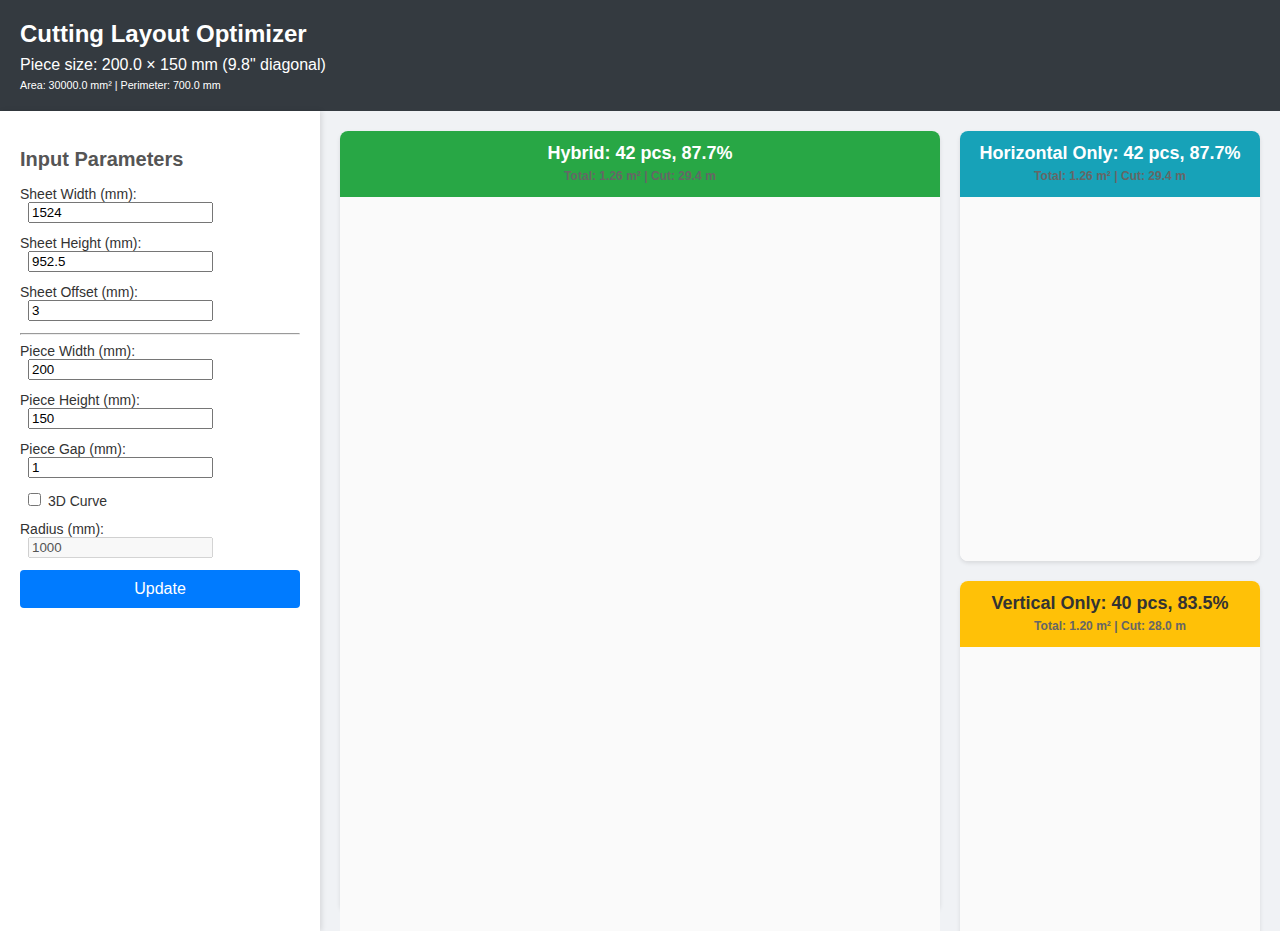
<file: index.html>
<!-- cuts.html -->
<!DOCTYPE html>
<html lang="en">
<head>
  <meta charset="UTF-8" />
  <meta name="viewport" content="width=device-width, initial-scale=1.0"/>
  <title>Cutting Layout Optimizer</title>
  <link rel="stylesheet" href="styles.css" />
</head>
<body>
  <header class="app-header">
    <h1>Cutting Layout Optimizer</h1>
    <div id="pieceSizeDisplay">Piece size: -- x -- mm (Diagonal: -- in)</div>
    <div id="pieceInfo" style="font-size: 0.67em; margin-top: 5px;">Area: -- mm² (-- in²) | Perimeter: -- mm (-- in)</div>
  </header>
  <div class="container">
    <div class="input-panel">
      <h2>Input Parameters</h2>
      <label>Sheet Width (mm): <input type="number" id="sheetWidth" value="1524" /></label>
      <label>Sheet Height (mm): <input type="number" id="sheetHeight" value="952.5" /></label>
      <label>Sheet Offset (mm): <input type="number" id="sheetOffset" value="3" /></label>
      <hr/>
      <label>Piece Width (mm): <input type="number" id="pieceWidth" value="200" /></label>
      <label>Piece Height (mm): <input type="number" id="pieceHeight" value="150" /></label>
      <label>Piece Gap (mm): <input type="number" id="pieceGap" value="1" /></label>
      <label><input type="checkbox" id="curve3d"/> 3D Curve</label>
      <label>Radius (mm): <input type="number" id="radius" value="1000" disabled/></label>
      <button id="updateBtn">Update</button>
    </div>
    <div class="canvas-grid">
      <div class="canvas-container main">
        <h2 id="hybridTitle">Hybrid: -- pcs, --%</h2>
        <canvas id="hybridCanvas"></canvas>
      </div>
      <div class="side-container">
        <div class="canvas-container">
          <h2 id="horizTitle">Horizontal Only: -- pcs, --%</h2>
          <canvas id="horizCanvas"></canvas>
        </div>
        <div class="canvas-container">
          <h2 id="vertTitle">Vertical Only: -- pcs, --%</h2>
          <canvas id="vertCanvas"></canvas>
        </div>
      </div>
    </div>
  </div>

  <script>
  // --- layout calc functions ---
  function calculateLayout(areaW, areaH, pw, ph, gap) {
    const cols = areaW < pw ? 0 : 1 + Math.floor((areaW - pw) / (pw + gap));
    const rows = areaH < ph ? 0 : 1 + Math.floor((areaH - ph) / (ph + gap));
    const positions = [];
    for (let r = 0; r < rows; r++) {
      for (let c = 0; c < cols; c++) {
        positions.push({ x: c*(pw+gap), y: r*(ph+gap), w: pw, h: ph });
      }
    }
    return { count: cols*rows, positions };
  }

  function findOptimalRemain(areaW, areaH, pw, ph, gap) {
    let best = { count:0, positions:[], dims:{w:pw,h:ph} };
    [[pw,ph], [ph,pw]].forEach(([rw,rh])=>{
      if (rw>areaW||rh>areaH) return;
      const { count, positions } = calculateLayout(areaW, areaH, rw, rh, gap);
      if (count > best.count) best = { count, positions, dims:{w:rw,h:rh} };
    });
    return best;
  }

  function solve(uw, uh, pw, ph, gap) {
    let best = { count:0, positions:[] };
    [[pw,ph], [ph,pw]].forEach(([mw,mh])=>{
      if (mw>uw||mh>uh) return;
      const { count, positions } = calculateLayout(uw, uh, mw, mh, gap);
      let pos = positions.slice(), total = count;
      // right remainder
      const usedW = count ? Math.max(...positions.map(p=>p.x+p.w)) + gap : 0;
      const rem1 = findOptimalRemain(uw-usedW, uh, pw, ph, gap);
      rem1.positions.forEach(p=>pos.push({ x:p.x+usedW, y:p.y, w:p.w, h:p.h }));
      total += rem1.count;
      // bottom remainder
      const usedH = count ? Math.max(...positions.map(p=>p.y+p.h)) + gap : 0;
      const rem2 = findOptimalRemain(usedW, uh-usedH, pw, ph, gap);
      rem2.positions.forEach(p=>pos.push({ x:p.x, y:p.y+usedH, w:p.w, h:p.h }));
      total += rem2.count;
      if (total > best.count) best = { count: total, positions: pos };
    });
    return best;
  }

  // --- drawing helper ---
  function drawLayout(canvas, sw, sh, so, positions, layoutType = 'hybrid') {
    const ctx = canvas.getContext('2d');
    const cw = canvas.width, ch = canvas.height;
    ctx.clearRect(0,0,cw,ch);
    const scaleX = cw / sw, scaleY = ch / sh;
    
    // background
    ctx.fillStyle = '#f8f9fa'; 
    ctx.fillRect(0,0,cw,ch);
    
    // unusable offset
    ctx.fillStyle = '#adb5bd';
    ctx.fillRect(0,0,cw, so*scaleY);
    ctx.fillRect(0,ch-(so*scaleY), cw, so*scaleY);
    ctx.fillRect(0,0, so*scaleX, ch);
    ctx.fillRect(cw-(so*scaleX),0, so*scaleX, ch);
    
    // usable area
    ctx.fillStyle = '#fff';
    ctx.fillRect(so*scaleX, so*scaleY, (sw-2*so)*scaleX, (sh-2*so)*scaleY);
    
    // pieces
    positions.forEach(p => {
        // 레이아웃 타입과 조각의 방향에 따라 색상 결정
        if (layoutType === 'horizontal') {
            ctx.fillStyle = '#A7C7E7';  // 파스텔톤 파랑색
        } else if (layoutType === 'vertical') {
            ctx.fillStyle = '#C1E1C1';  // 파스텔톤 초록색
        } else {  // hybrid
            // 조각의 가로/세로 비율로 방향 판단
            const isRotated = p.w < p.h;
            ctx.fillStyle = isRotated ? '#FFB6C1' : '#A7C7E7';  // 회전된 조각은 파스텔톤 빨강색
        }
        
        ctx.fillRect(
            (p.x+so)*scaleX, (p.y+so)*scaleY,
            p.w*scaleX, p.h*scaleY
        );
        ctx.strokeStyle = '#fff';
        ctx.strokeRect(
            (p.x+so)*scaleX, (p.y+so)*scaleY,
            p.w*scaleX, p.h*scaleY
        );
    });
  }

  // --- UI wiring ---
  const elems = {
    sw:    document.getElementById('sheetWidth'),
    sh:    document.getElementById('sheetHeight'),
    so:    document.getElementById('sheetOffset'),
    pw:    document.getElementById('pieceWidth'),
    ph:    document.getElementById('pieceHeight'),
    gap:   document.getElementById('pieceGap'),
    c3d:   document.getElementById('curve3d'),
    rad:   document.getElementById('radius'),
    canvases: {
      hybrid: document.getElementById('hybridCanvas'),
      horiz:  document.getElementById('horizCanvas'),
      vert:   document.getElementById('vertCanvas'),
    }
  };
  const pieceSizeDisplay = document.getElementById('pieceSizeDisplay');
  const hybridTitle      = document.getElementById('hybridTitle');
  const horizTitle       = document.getElementById('horizTitle');
  const vertTitle        = document.getElementById('vertTitle');
  const updateBtn        = document.getElementById('updateBtn');

  // radius toggle
  elems.c3d.addEventListener('change', ()=>{
    elems.rad.disabled = !elems.c3d.checked;
  });

  updateBtn.addEventListener('click', update);

  window.addEventListener('resize', resizeCanvases);

  function resizeCanvases(){
    const h = window.innerHeight - document.querySelector('.app-header').offsetHeight - 40;
    for (let id of ['hybrid','horiz','vert']){
      const c = elems.canvases[id];
      c.width  = c.clientWidth;
      c.height = (id==='hybrid' ? h : (h-20)/2);
    }
  }

  function update(){
    const sw    = +elems.sw.value,
          sh    = +elems.sh.value,
          so    = +elems.so.value,
          pw    = +elems.pw.value,
          ph    = +elems.ph.value,
          gap   = +elems.gap.value,
          is3d  = elems.c3d.checked,
          radius= +elems.rad.value;

    let flat_pw = pw;
    if(is3d && radius>0 && pw<=2*radius){
        // 3D 곡선 상태의 가로 길이(pw)를 2D 평면 길이로 변환
        const theta = 2 * Math.asin(pw/(2*radius));  // 중심각 (라디안)
        flat_pw = radius * theta;  // 호의 길이 = 반지름 * 중심각
        
        // 디버깅을 위한 정보 출력
        console.log(`3D 곡선 정보:
            - 곡률 반경(R): ${radius}mm
            - 3D 가로 길이: ${pw}mm
            - 중심각: ${(theta * 180/Math.PI).toFixed(2)}도
            - 2D 평면 길이: ${flat_pw.toFixed(2)}mm
        `);
    }

    // Calculate diagonal in mm and inches (1 inch = 25.4 mm)
    const diagonalMm = Math.sqrt(flat_pw * flat_pw + ph * ph);
    const diagonalIn = diagonalMm / 25.4;
    
    // Calculate area and perimeter
    const areaMm = flat_pw * ph;
    const areaIn = areaMm / (25.4 * 25.4);
    const perimeterMm = 2 * (flat_pw + ph);
    const perimeterIn = perimeterMm / 25.4;
    
    // Update piece size display with diagonal
    pieceSizeDisplay.textContent = is3d
      ? `Curve: ${pw} mm → Flat: ${flat_pw.toFixed(1)} × ${ph} mm (${diagonalIn.toFixed(1)}" diagonal)`
      : `Piece size: ${flat_pw.toFixed(1)} × ${ph} mm (${diagonalIn.toFixed(1)}" diagonal)`;
      
    // Update piece info with area and perimeter (metric only)
    document.getElementById('pieceInfo').textContent = 
      `Area: ${areaMm.toFixed(1)} mm² | ` +
      `Perimeter: ${perimeterMm.toFixed(1)} mm`;

    const uw = sw - 2*so, uh = sh - 2*so;
    const hybrid = solve(uw, uh, flat_pw, ph, gap);
    const honly = calculateLayout(uw, uh, flat_pw, ph, gap);
    const vonly = calculateLayout(uw, uh, ph, flat_pw, gap);

    const area = uw*uh;
    const eff = {
      'Hybrid': hybrid.count * flat_pw * ph / area *100,
      'Horizontal Only': honly.count * flat_pw * ph / area *100,
      'Vertical Only': vonly.count * flat_pw * ph / area *100,
    };
    const sorted = Object.entries({
      'Hybrid': hybrid.count,
      'Horizontal Only': honly.count,
      'Vertical Only': vonly.count
    }).sort((a,b)=>b[1]-a[1]);

    // Update titles with count and efficiency
    hybridTitle.innerHTML = `${sorted[0][0]}: <strong>${sorted[0][1]} pcs</strong>, ${eff[sorted[0][0]].toFixed(1)}%<br>` +
                           `<span style="font-size: 0.67em; color: #666;">` +
                           `Total: ${(sorted[0][1] * flat_pw * ph / 1000000).toFixed(2)} m² | ` +
                           `Cut: ${(sorted[0][1] * 2 * (flat_pw + ph) / 1000).toFixed(1)} m</span>`;
    
    horizTitle.innerHTML = `${sorted[1][0]}: <strong>${sorted[1][1]} pcs</strong>, ${eff[sorted[1][0]].toFixed(1)}%<br>` +
                          `<span style="font-size: 0.67em; color: #666;">` +
                          `Total: ${(sorted[1][1] * flat_pw * ph / 1000000).toFixed(2)} m² | ` +
                          `Cut: ${(sorted[1][1] * 2 * (flat_pw + ph) / 1000).toFixed(1)} m</span>`;
    
    vertTitle.innerHTML = `${sorted[2][0]}: <strong>${sorted[2][1]} pcs</strong>, ${eff[sorted[2][0]].toFixed(1)}%<br>` +
                         `<span style="font-size: 0.67em; color: #666;">` +
                         `Total: ${(sorted[2][1] * flat_pw * ph / 1000000).toFixed(2)} m² | ` +
                         `Cut: ${(sorted[2][1] * 2 * (flat_pw + ph) / 1000).toFixed(1)} m</span>`;

    drawLayout(elems.canvases.hybrid, sw, sh, so, hybrid.positions, 'hybrid');
    drawLayout(elems.canvases.horiz,  sw, sh, so, honly.positions, 'horizontal');
    drawLayout(elems.canvases.vert,   sw, sh, so, vonly.positions, 'vertical');
  }

  // initial
  resizeCanvases();
  update();
  </script>
</body>
</html>
</file>
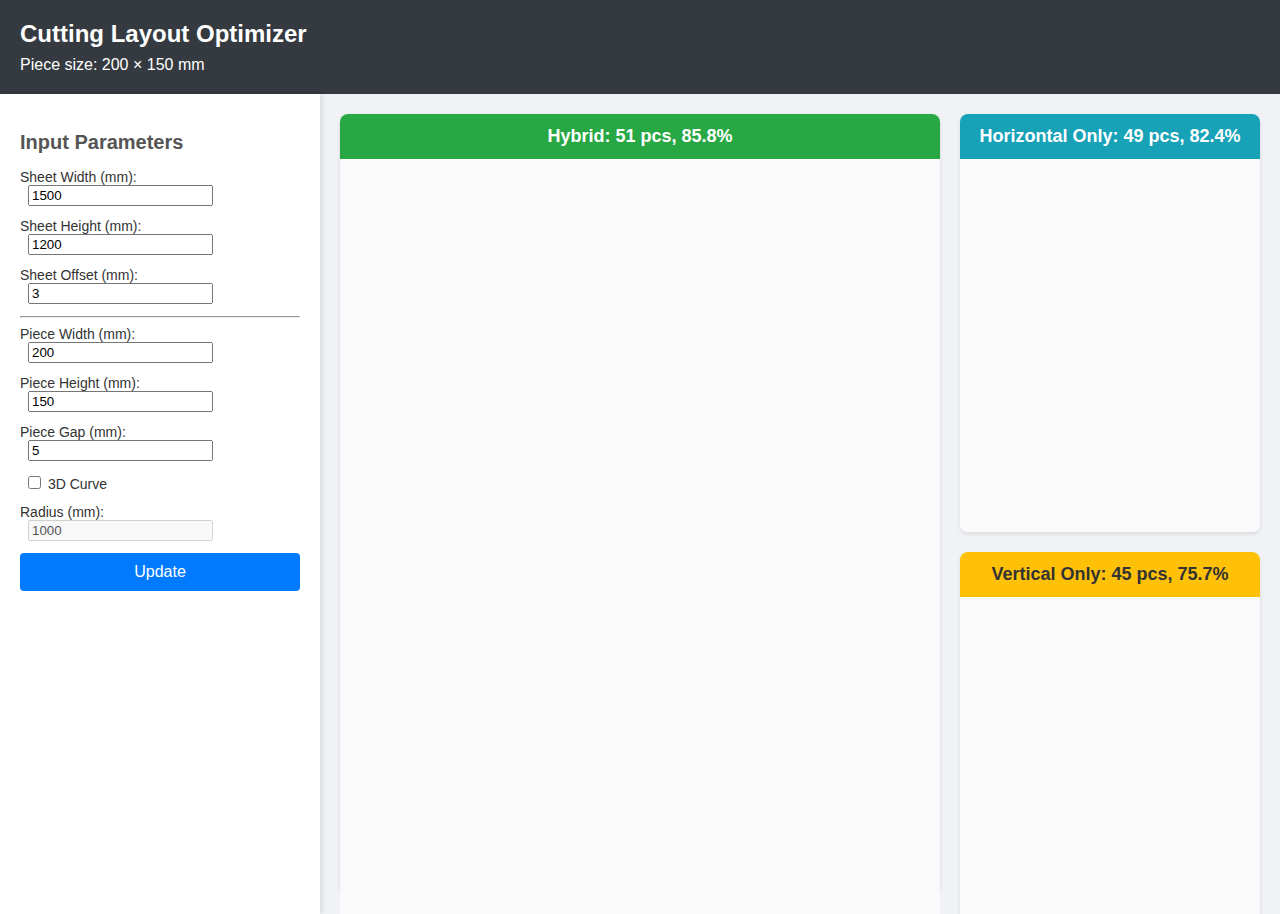
<file: cuts.html>
<!-- cuts.html -->
<!DOCTYPE html>
<html lang="en">
<head>
  <meta charset="UTF-8" />
  <meta name="viewport" content="width=device-width, initial-scale=1.0"/>
  <title>Cutting Layout Optimizer</title>
  <link rel="stylesheet" href="styles.css" />
</head>
<body>
  <header class="app-header">
    <h1>Cutting Layout Optimizer</h1>
    <div id="pieceSizeDisplay">Piece size: -- x -- mm</div>
  </header>
  <div class="container">
    <div class="input-panel">
      <h2>Input Parameters</h2>
      <label>Sheet Width (mm): <input type="number" id="sheetWidth" value="1500" /></label>
      <label>Sheet Height (mm): <input type="number" id="sheetHeight" value="1200" /></label>
      <label>Sheet Offset (mm): <input type="number" id="sheetOffset" value="3" /></label>
      <hr/>
      <label>Piece Width (mm): <input type="number" id="pieceWidth" value="200" /></label>
      <label>Piece Height (mm): <input type="number" id="pieceHeight" value="150" /></label>
      <label>Piece Gap (mm): <input type="number" id="pieceGap" value="5" /></label>
      <label><input type="checkbox" id="curve3d"/> 3D Curve</label>
      <label>Radius (mm): <input type="number" id="radius" value="1000" disabled/></label>
      <button id="updateBtn">Update</button>
    </div>
    <div class="canvas-grid">
      <div class="canvas-container main">
        <h2 id="hybridTitle">Hybrid: -- pcs, --%</h2>
        <canvas id="hybridCanvas"></canvas>
      </div>
      <div class="side-container">
        <div class="canvas-container">
          <h2 id="horizTitle">Horizontal Only: -- pcs, --%</h2>
          <canvas id="horizCanvas"></canvas>
        </div>
        <div class="canvas-container">
          <h2 id="vertTitle">Vertical Only: -- pcs, --%</h2>
          <canvas id="vertCanvas"></canvas>
        </div>
      </div>
    </div>
  </div>

  <script>
  // --- layout calc functions ---
  function calculateLayout(areaW, areaH, pw, ph, gap) {
    const cols = areaW < pw ? 0 : 1 + Math.floor((areaW - pw) / (pw + gap));
    const rows = areaH < ph ? 0 : 1 + Math.floor((areaH - ph) / (ph + gap));
    const positions = [];
    for (let r = 0; r < rows; r++) {
      for (let c = 0; c < cols; c++) {
        positions.push({ x: c*(pw+gap), y: r*(ph+gap), w: pw, h: ph });
      }
    }
    return { count: cols*rows, positions };
  }

  function findOptimalRemain(areaW, areaH, pw, ph, gap) {
    let best = { count:0, positions:[], dims:{w:pw,h:ph} };
    [[pw,ph], [ph,pw]].forEach(([rw,rh])=>{
      if (rw>areaW||rh>areaH) return;
      const { count, positions } = calculateLayout(areaW, areaH, rw, rh, gap);
      if (count > best.count) best = { count, positions, dims:{w:rw,h:rh} };
    });
    return best;
  }

  function solve(uw, uh, pw, ph, gap) {
    let best = { count:0, positions:[] };
    [[pw,ph], [ph,pw]].forEach(([mw,mh])=>{
      if (mw>uw||mh>uh) return;
      const { count, positions } = calculateLayout(uw, uh, mw, mh, gap);
      let pos = positions.slice(), total = count;
      // right remainder
      const usedW = count ? Math.max(...positions.map(p=>p.x+p.w)) + gap : 0;
      const rem1 = findOptimalRemain(uw-usedW, uh, pw, ph, gap);
      rem1.positions.forEach(p=>pos.push({ x:p.x+usedW, y:p.y, w:p.w, h:p.h }));
      total += rem1.count;
      // bottom remainder
      const usedH = count ? Math.max(...positions.map(p=>p.y+p.h)) + gap : 0;
      const rem2 = findOptimalRemain(usedW, uh-usedH, pw, ph, gap);
      rem2.positions.forEach(p=>pos.push({ x:p.x, y:p.y+usedH, w:p.w, h:p.h }));
      total += rem2.count;
      if (total > best.count) best = { count: total, positions: pos };
    });
    return best;
  }

  // --- drawing helper ---
  function drawLayout(canvas, sw, sh, so, positions, layoutType = 'hybrid') {
    const ctx = canvas.getContext('2d');
    const cw = canvas.width, ch = canvas.height;
    ctx.clearRect(0,0,cw,ch);
    const scaleX = cw / sw, scaleY = ch / sh;
    
    // background
    ctx.fillStyle = '#f8f9fa'; 
    ctx.fillRect(0,0,cw,ch);
    
    // unusable offset
    ctx.fillStyle = '#adb5bd';
    ctx.fillRect(0,0,cw, so*scaleY);
    ctx.fillRect(0,ch-(so*scaleY), cw, so*scaleY);
    ctx.fillRect(0,0, so*scaleX, ch);
    ctx.fillRect(cw-(so*scaleX),0, so*scaleX, ch);
    
    // usable area
    ctx.fillStyle = '#fff';
    ctx.fillRect(so*scaleX, so*scaleY, (sw-2*so)*scaleX, (sh-2*so)*scaleY);
    
    // pieces
    positions.forEach(p => {
        // 레이아웃 타입과 조각의 방향에 따라 색상 결정
        if (layoutType === 'horizontal') {
            ctx.fillStyle = '#A7C7E7';  // 파스텔톤 파랑색
        } else if (layoutType === 'vertical') {
            ctx.fillStyle = '#C1E1C1';  // 파스텔톤 초록색
        } else {  // hybrid
            // 조각의 가로/세로 비율로 방향 판단
            const isRotated = p.w < p.h;
            ctx.fillStyle = isRotated ? '#FFB6C1' : '#A7C7E7';  // 회전된 조각은 파스텔톤 빨강색
        }
        
        ctx.fillRect(
            (p.x+so)*scaleX, (p.y+so)*scaleY,
            p.w*scaleX, p.h*scaleY
        );
        ctx.strokeStyle = '#fff';
        ctx.strokeRect(
            (p.x+so)*scaleX, (p.y+so)*scaleY,
            p.w*scaleX, p.h*scaleY
        );
    });
  }

  // --- UI wiring ---
  const elems = {
    sw:    document.getElementById('sheetWidth'),
    sh:    document.getElementById('sheetHeight'),
    so:    document.getElementById('sheetOffset'),
    pw:    document.getElementById('pieceWidth'),
    ph:    document.getElementById('pieceHeight'),
    gap:   document.getElementById('pieceGap'),
    c3d:   document.getElementById('curve3d'),
    rad:   document.getElementById('radius'),
    canvases: {
      hybrid: document.getElementById('hybridCanvas'),
      horiz:  document.getElementById('horizCanvas'),
      vert:   document.getElementById('vertCanvas'),
    }
  };
  const pieceSizeDisplay = document.getElementById('pieceSizeDisplay');
  const hybridTitle      = document.getElementById('hybridTitle');
  const horizTitle       = document.getElementById('horizTitle');
  const vertTitle        = document.getElementById('vertTitle');
  const updateBtn        = document.getElementById('updateBtn');

  // radius toggle
  elems.c3d.addEventListener('change', ()=>{
    elems.rad.disabled = !elems.c3d.checked;
  });

  updateBtn.addEventListener('click', update);

  window.addEventListener('resize', resizeCanvases);

  function resizeCanvases(){
    const h = window.innerHeight - document.querySelector('.app-header').offsetHeight - 40;
    for (let id of ['hybrid','horiz','vert']){
      const c = elems.canvases[id];
      c.width  = c.clientWidth;
      c.height = (id==='hybrid' ? h : (h-20)/2);
    }
  }

  function update(){
    const sw    = +elems.sw.value,
          sh    = +elems.sh.value,
          so    = +elems.so.value,
          pw    = +elems.pw.value,
          ph    = +elems.ph.value,
          gap   = +elems.gap.value,
          is3d  = elems.c3d.checked,
          radius= +elems.rad.value;

    let flat_pw = pw;
    if(is3d && radius>0 && pw<=2*radius){
        // 3D 곡선 상태의 가로 길이(pw)를 2D 평면 길이로 변환
        const theta = 2 * Math.asin(pw/(2*radius));  // 중심각 (라디안)
        flat_pw = radius * theta;  // 호의 길이 = 반지름 * 중심각
        
        // 디버깅을 위한 정보 출력
        console.log(`3D 곡선 정보:
            - 곡률 반경(R): ${radius}mm
            - 3D 가로 길이: ${pw}mm
            - 중심각: ${(theta * 180/Math.PI).toFixed(2)}도
            - 2D 평면 길이: ${flat_pw.toFixed(2)}mm
        `);
    }

    pieceSizeDisplay.textContent = is3d
      ? `Curve: ${pw} mm → Flat: ${flat_pw.toFixed(1)} mm × ${ph} mm`
      : `Piece size: ${pw} × ${ph} mm`;

    const uw = sw - 2*so, uh = sh - 2*so;
    const hybrid = solve(uw, uh, flat_pw, ph, gap);
    const honly = calculateLayout(uw, uh, flat_pw, ph, gap);
    const vonly = calculateLayout(uw, uh, ph, flat_pw, gap);

    const area = uw*uh;
    const eff = {
      'Hybrid': hybrid.count * flat_pw * ph / area *100,
      'Horizontal Only': honly.count * flat_pw * ph / area *100,
      'Vertical Only': vonly.count * flat_pw * ph / area *100,
    };
    const sorted = Object.entries({
      'Hybrid': hybrid.count,
      'Horizontal Only': honly.count,
      'Vertical Only': vonly.count
    }).sort((a,b)=>b[1]-a[1]);

    hybridTitle.textContent = `${sorted[0][0]}: ${sorted[0][1]} pcs, ${eff[sorted[0][0]].toFixed(1)}%`;
    horizTitle.textContent  = `${sorted[1][0]}: ${sorted[1][1]} pcs, ${eff[sorted[1][0]].toFixed(1)}%`;
    vertTitle.textContent   = `${sorted[2][0]}: ${sorted[2][1]} pcs, ${eff[sorted[2][0]].toFixed(1)}%`;

    drawLayout(elems.canvases.hybrid, sw, sh, so, hybrid.positions, 'hybrid');
    drawLayout(elems.canvases.horiz,  sw, sh, so, honly.positions, 'horizontal');
    drawLayout(elems.canvases.vert,   sw, sh, so, vonly.positions, 'vertical');
  }

  // initial
  resizeCanvases();
  update();
  </script>
</body>
</html>
</file>
<file: styles.css>
/* styles.css */
/* Global & Layout */
body {
    margin:0;
    font-family:"Segoe UI", Tahoma, sans-serif;
    background:#f0f2f5;
    color:#333;
  }
  .app-header {
    padding:20px;
    background:#343a40;
    color:#fff;
  }
  .app-header h1 {
    margin:0;
    font-size:24px;
  }
  #pieceSizeDisplay {
    margin-top:8px;
    font-size:16px;
  }
  
  /* Container Split */
  .container {
    display:flex;
    height:calc(100vh - 80px);
  }
  .input-panel {
    width:280px;
    background:#fff;
    padding:20px;
    box-shadow:2px 0 5px rgba(0,0,0,0.1);
    overflow-y:auto;
  }
  .input-panel h2 {
    font-size:20px;
    margin-bottom:15px;
    color:#555;
  }
  .input-panel label {
    display:block;
    margin-bottom:12px;
    font-size:14px;
  }
  .input-panel input[type="number"],
  .input-panel input[type="checkbox"] {
    margin-left:8px;
  }
  .input-panel button {
    width:100%;
    padding:10px;
    background:#007bff;
    border:none;
    color:#fff;
    border-radius:4px;
    font-size:16px;
    cursor:pointer;
  }
  .input-panel button:hover {
    background:#0056b3;
  }
  
  /* Canvas Grid */
  .canvas-grid {
    flex:1;
    display:flex;
    gap:20px;
    padding:20px;
    overflow:auto;
  }
  .canvas-container {
    display:flex;
    flex-direction:column;
    background:#fff;
    border-radius:8px;
    box-shadow:0 2px 4px rgba(0,0,0,0.1);
  }
  .canvas-container.main {
    flex:2;
  }
  .side-container {
    flex:1;
    display:flex;
    flex-direction:column;
    gap:20px;
  }
  .canvas-container h2 {
    margin:0;
    padding:12px;
    font-size:18px;
    text-align:center;
    color:#fff;
    border-top-left-radius:8px;
    border-top-right-radius:8px;
  }
  #hybridTitle {
    background:#28a745; /* green */
  }
  #horizTitle {
    background:#17a2b8; /* teal */
  }
  #vertTitle {
    background:#ffc107; /* amber */
    color:#333;
  }
  .canvas-container canvas {
    flex:1;
    border-bottom-left-radius:8px;
    border-bottom-right-radius:8px;
    background:#fafafa;
  }
</file>
